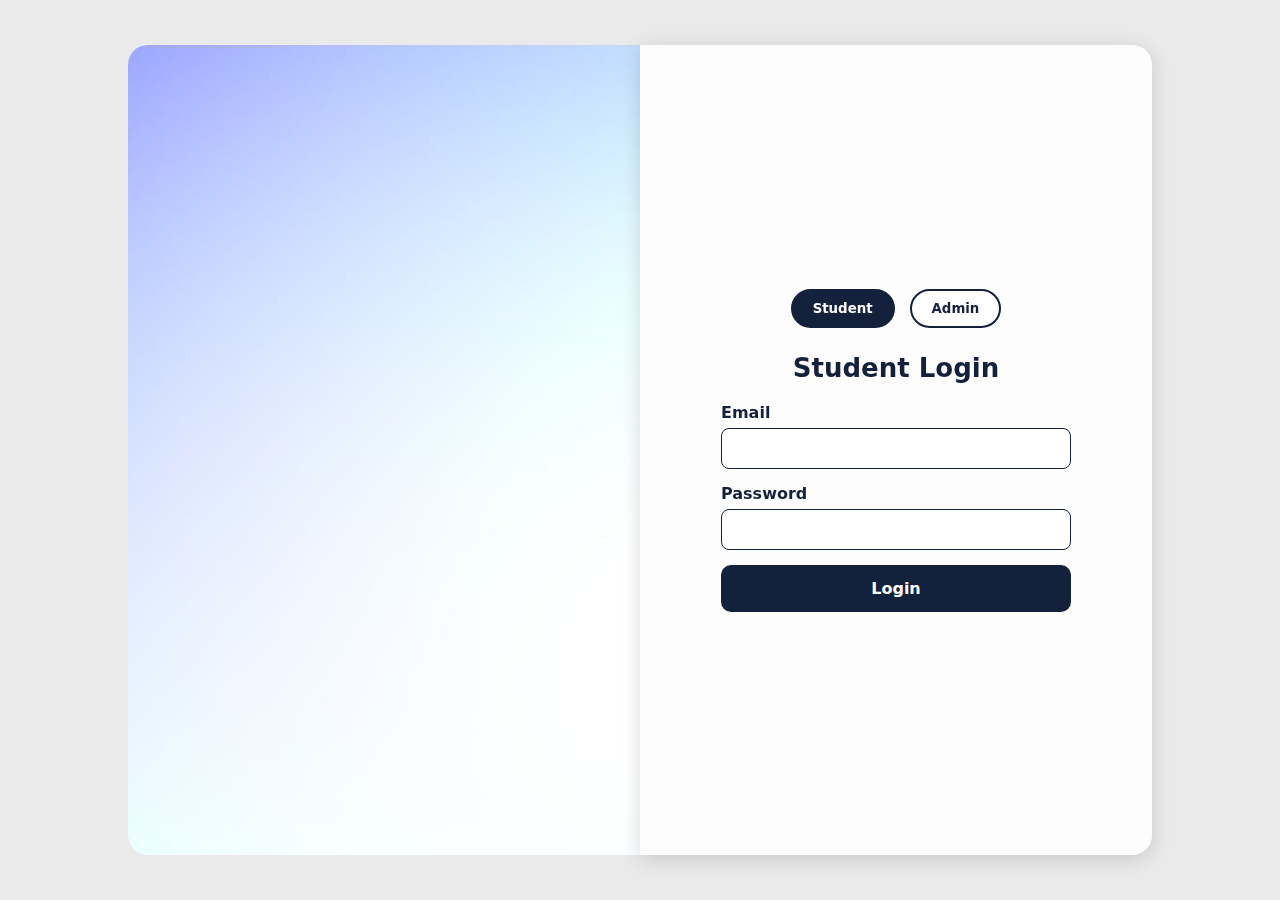
<file: register.html>
<!DOCTYPE html>
<html lang="en">
<head>
  <meta charset="UTF-8" />
  <meta name="viewport" content="width=device-width, initial-scale=1.0" />
  <title>Login - TechThrive</title>
  <link rel="stylesheet" href="css/style.css" />
</head>

<body>

  <div class="main">

    <!-- LEFT SIDE IMAGE -->
    <div class="left">
      <img src="/assets/images/loginBackground.jpg" alt="">
    </div>

    <!-- RIGHT SIDE FORM -->
    <div class="right">

      <!-- TOGGLE BUTTONS -->
      <div class="userType">
        <button class="type-btn active" id="studentBtn">Student</button>
        <button class="type-btn" id="adminBtn">Admin</button>
      </div>

      <!-- FORM CARD -->
      <div class="form-box">

        <h1 id="formTitle">Student Login</h1>

        <!-- STUDENT FORM -->
        <form id="studentForm">
          <div class="form-group">
            <label>Email</label>
            <input type="email" id="s_email" required />
          </div>

          <div class="form-group">
            <label>Password</label>
            <input type="password" id="s_password" required />
          </div>

          <button type="submit" class="submit-btn">Login</button>
        </form>

        <!-- ADMIN FORM -->
        <form id="adminForm" style="display:none;">
          <div class="form-group">
            <label>Admin Email</label>
            <input type="email" id="a_email" required />
          </div>

          <div class="form-group">
            <label>Password</label>
            <input type="password" id="a_password" required />
          </div>

          <button type="submit" class="submit-btn">Login</button>
        </form>

      </div>

    </div>
  </div>

  <script>
    const sBtn = document.getElementById("studentBtn");
    const aBtn = document.getElementById("adminBtn");
    const sForm = document.getElementById("studentForm");
    const aForm = document.getElementById("adminForm");
    const title = document.getElementById("formTitle");

    sBtn.onclick = () => {
      sBtn.classList.add("active");
      aBtn.classList.remove("active");
      sForm.style.display = "block";
      aForm.style.display = "none";
      title.innerText = "Student Login";
    };

    aBtn.onclick = () => {
      aBtn.classList.add("active");
      sBtn.classList.remove("active");
      sForm.style.display = "none";
      aForm.style.display = "block";
      title.innerText = "Admin Login";
    };
  </script>

</body>
</html>
</file>
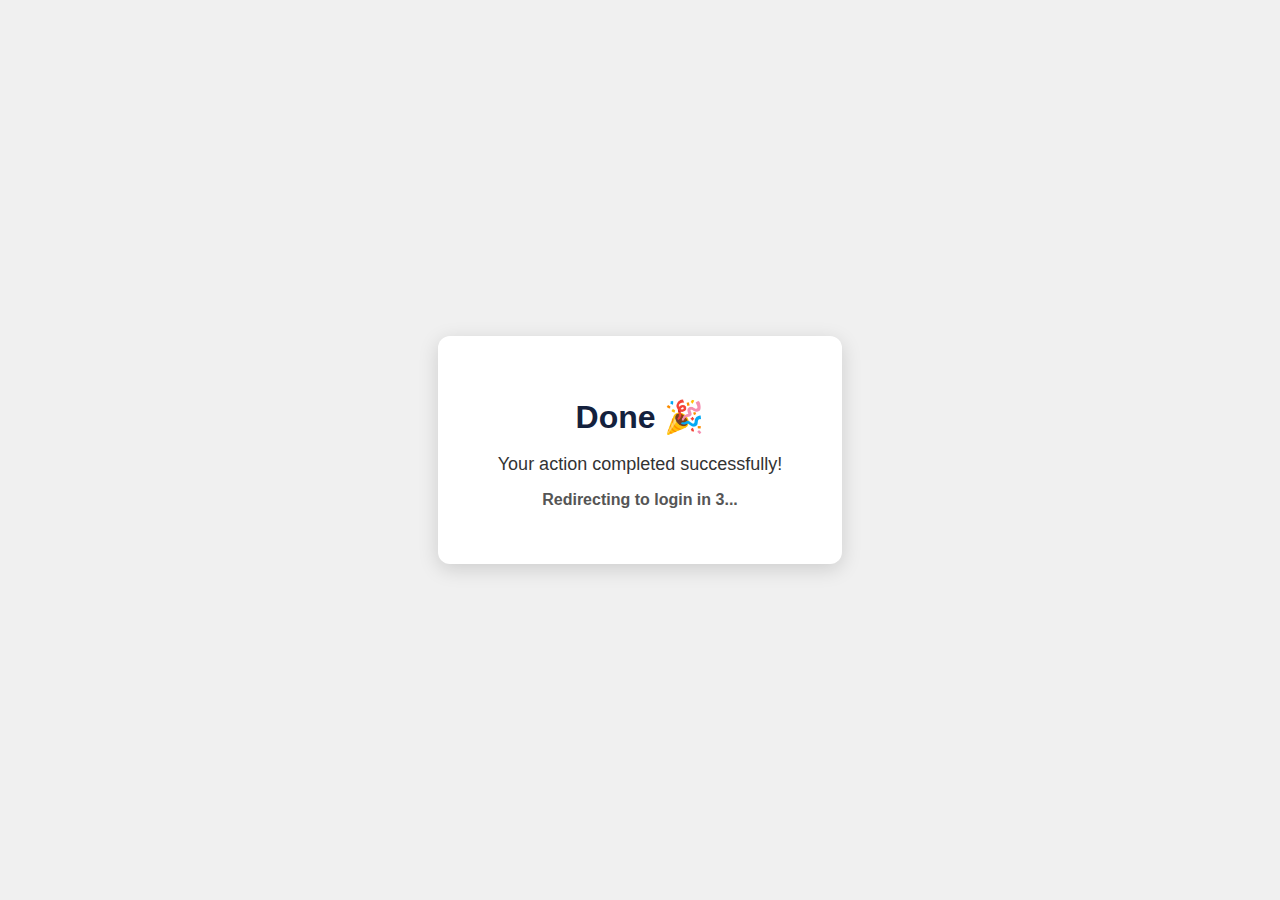
<file: success.html>
<!DOCTYPE html>
<html lang="en">
<head>
  <meta charset="UTF-8" />
  <meta name="viewport" content="width=device-width, initial-scale=1.0" />
  <title>Success</title>
  <style>
    body {
      margin: 0;
      font-family: Inter, Arial;
      display: flex;
      align-items: center;
      justify-content: center;
      min-height: 100vh;
      background: rgb(240, 240, 240);
    }
    .box {
      text-align: center;
      background: #ffffff;
      padding: 40px 60px;
      border-radius: 12px;
      box-shadow: 0 5px 20px rgba(0,0,0,0.15);
      animation: pop 0.4s ease-out;
    }
    h1 {
      font-size: 32px;
      margin-bottom: 10px;
      color: #14213D;
    }
    p {
      font-size: 18px;
      color: #333;
      margin-bottom: 15px;
    }
    #timer {
      font-size: 16px;
      font-weight: bold;
      color: #555;
    }

    @keyframes pop {
      0% { transform: scale(0.8); opacity: 0; }
      100% { transform: scale(1); opacity: 1; }
    }
  </style>
</head>
<body>
  <div class="box">
    <h1>Done 🎉</h1>
    <p>Your action completed successfully!</p>
    <p id="timer">Redirecting to login in 3...</p>
  </div>

  <script>
    let count = 3;
    let interval = setInterval(() => {
      count--;
      document.getElementById("timer").innerText = `Redirecting to login in ${count}...`;

      if (count === 0) {
        clearInterval(interval);
        window.location.href = "login.html";
      }
    }, 1000);
  </script>
</body>
</html>
</file>
<file: css/style.css>
/* RESET */
* {
  margin: 0;
  padding: 0;
  box-sizing: border-box;
  font-family: Inter, system-ui, sans-serif;
}

/* MAIN FULL LAYOUT */
.main {
  display: flex;
  flex-direction: row;
  width: 100%;
  height: 100vh;
  align-items: center;
  justify-content: center;
  background-color: rgb(234, 234, 234);
}

/* LEFT IMAGE */
.left {
  width: 40%;
  height: 90%;
}

.left img {
  width: 100%;
  height: 100%;
  object-fit: cover;
  border-radius: 20px 0px 0px 20px;
}

/* RIGHT SIDE FORM */
.right {
  width: 40%;
  height: 90%;
  background: rgba(255, 255, 255, 0.9);
  backdrop-filter: blur(20px);
  display: flex;
  flex-direction: column;
  justify-content: center;
  padding: 40px;
  border-radius: 0px 20px 20px 0px;
  box-shadow: 0 4px 20px rgba(0,0,0,0.15);
}

/* TOGGLE BUTTONS */
.userType {
  display: flex;
  gap: 15px;
  margin-bottom: 25px;
  justify-content: center;
}

.type-btn {
  padding: 10px 20px;
  border-radius: 25px;
  border: 2px solid #14213D;
  background: white;
  color: #14213D;
  font-weight: 700;
  cursor: pointer;
  transition: 0.25s ease;
}

.type-btn.active,
.type-btn:hover {
  background: #14213D;
  color: white;
}

/* FORM BOX */
.form-box {
  width: 100%;
  max-width: 350px;
  margin: 0 auto;
}

.form-box h1 {
  font-size: 26px;
  text-align: center;
  margin-bottom: 20px;
  font-weight: 800;
  color: #14213D;
}

/* FORM FIELDS */
.form-group {
  display: flex;
  flex-direction: column;
  margin-bottom: 15px;
}

.form-group label {
  margin-bottom: 6px;
  color: #14213D;
  font-weight: 600;
}

.form-group input,
.form-group select {
  padding: 12px;
  border: 1.6px solid #14213D;
  border-radius: 8px;
  background: #ffffff;
  color: #14213D;
  transition: 0.25s ease;
}

.form-group input:focus,
.form-group select:focus {
  border-color: #000;
  outline: none;
  box-shadow: 0 0 7px rgba(0,0,0,0.25);
}

/* SUBMIT BUTTON */
.submit-btn {
  width: 100%;
  padding: 14px;
  background: #14213D;
  color: white;
  border: none;
  border-radius: 10px;
  font-size: 16px;
  font-weight: 700;
  cursor: pointer;
  transition: 0.25s ease;
}

.submit-btn:hover {
  background: black;
  box-shadow: 0 0 12px rgba(0,0,0,0.3);
}

/* REMOVE NUMBER ARROWS */
input[type=number]::-webkit-inner-spin-button,
input[type=number]::-webkit-outer-spin-button {
  -webkit-appearance: none;
  margin: 0;
}
input[type=number] {
  -moz-appearance: textfield;
}

/* RESPONSIVE */
@media (max-width: 900px) {
  .main {
    flex-direction: column;
    padding: 20px;
    height: auto;
  }

  .left, .right {
    width: 100%;
    height: auto;
    border-radius: 20px;
  }

  .left img {
    border-radius: 20px;
    height: 250px;
  }
}
</file>
